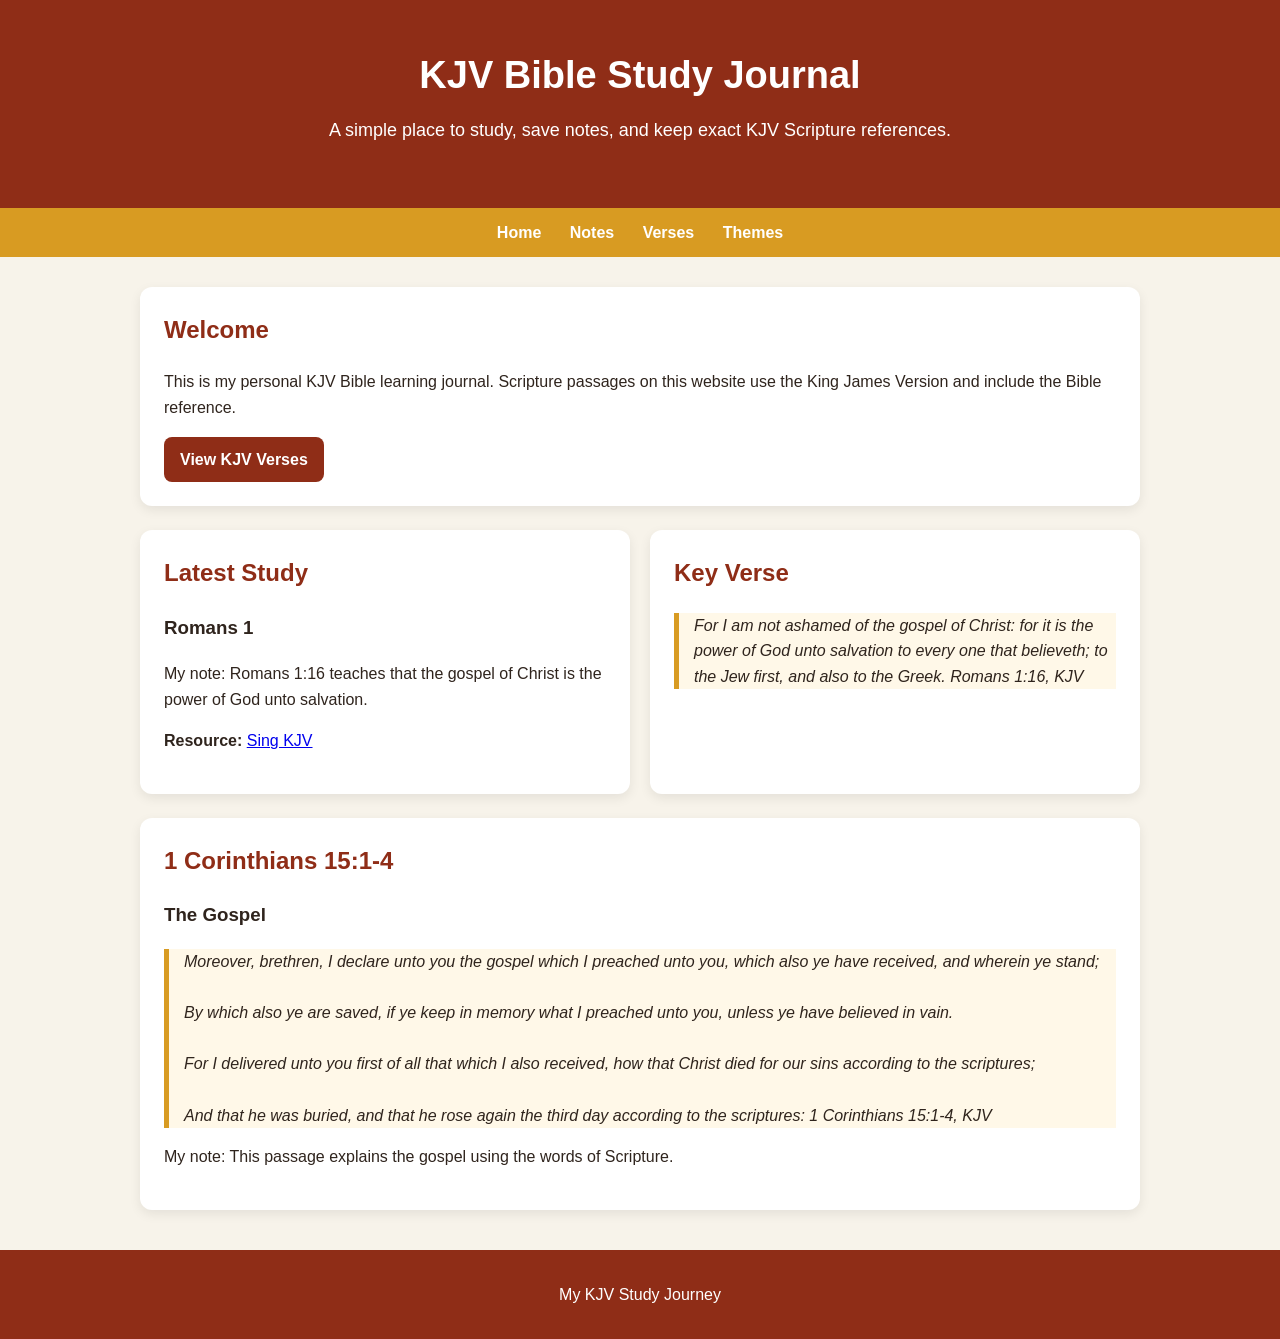
<file: index.html>
<!DOCTYPE html>
<html lang="en">
<head>
  <meta charset="UTF-8">
  <meta name="viewport" content="width=device-width, initial-scale=1.0">
  <title>KJV Bible Study Journal</title>
  <link rel="stylesheet" href="style.css">
</head>
<body>

  <header>
    <h1>KJV Bible Study Journal</h1>
    <p>A simple place to study, save notes, and keep exact KJV Scripture references.</p>
  </header>

  <nav>
    <a href="index.html">Home</a>
    <a href="notes.html">Notes</a>
    <a href="verses.html">Verses</a>
    <a href="themes.html">Themes</a>
  </nav>

  <main class="container">
    <section class="card">
      <h2>Welcome</h2>
      <p>This is my personal KJV Bible learning journal. Scripture passages on this website use the King James Version and include the Bible reference.</p>
      <a class="button" href="verses.html">View KJV Verses</a>
    </section>

    <section class="grid">
      <div class="card">
        <h2>Latest Study</h2>
        <h3>Romans 1</h3>
        <p><span class="note-label">My note:</span> Romans 1:16 teaches that the gospel of Christ is the power of God unto salvation.</p>
        <p><strong>Resource:</strong> <a href="https://singthekjv.app/scripture-songs" target="_blank">Sing KJV</a></p>
      </div>

      <div class="card">
        <h2>Key Verse</h2>
        <p class="verse">
          For I am not ashamed of the gospel of Christ: for it is the power of God unto salvation to every one that believeth; to the Jew first, and also to the Greek.
          <span class="citation">Romans 1:16, KJV</span>
        </p>
      </div>
    </section>

    <section class="card">
      <h2>1 Corinthians 15:1-4</h2>
      <h3>The Gospel</h3>
      <p class="verse">
        Moreover, brethren, I declare unto you the gospel which I preached unto you, which also ye have received, and wherein ye stand;<br><br>
        By which also ye are saved, if ye keep in memory what I preached unto you, unless ye have believed in vain.<br><br>
        For I delivered unto you first of all that which I also received, how that Christ died for our sins according to the scriptures;<br><br>
        And that he was buried, and that he rose again the third day according to the scriptures:
        <span class="citation">1 Corinthians 15:1-4, KJV</span>
      </p>
      <p><span class="note-label">My note:</span> This passage explains the gospel using the words of Scripture.</p>
    </section>
  </main>

  <footer>
    <p>My KJV Study Journey</p>
  </footer>

</body>
</html>
</file>
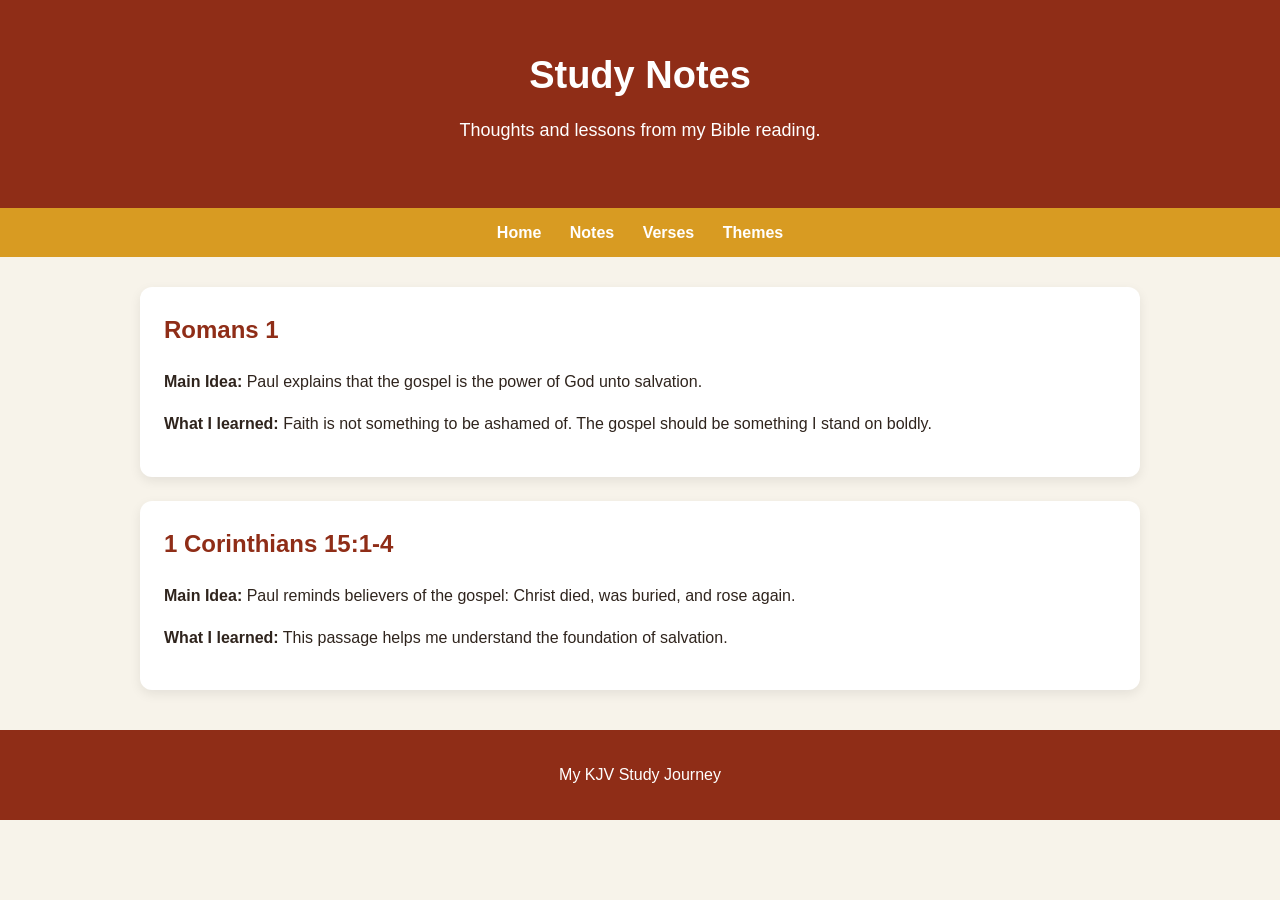
<file: notes.html>
<!DOCTYPE html>
<html lang="en">
<head>
  <meta charset="UTF-8">
  <meta name="viewport" content="width=device-width, initial-scale=1.0">
  <title>Study Notes | KJV Bible Study Journal</title>
  <link rel="stylesheet" href="style.css">
</head>
<body>

  <header>
    <h1>Study Notes</h1>
    <p>Thoughts and lessons from my Bible reading.</p>
  </header>

  <nav>
    <a href="index.html">Home</a>
    <a href="notes.html">Notes</a>
    <a href="verses.html">Verses</a>
    <a href="themes.html">Themes</a>
  </nav>

  <main class="container">
    <section class="card">
      <h2>Romans 1</h2>
      <p><strong>Main Idea:</strong> Paul explains that the gospel is the power of God unto salvation.</p>
      <p><strong>What I learned:</strong> Faith is not something to be ashamed of. The gospel should be something I stand on boldly.</p>
    </section>

    <section class="card">
      <h2>1 Corinthians 15:1-4</h2>
      <p><strong>Main Idea:</strong> Paul reminds believers of the gospel: Christ died, was buried, and rose again.</p>
      <p><strong>What I learned:</strong> This passage helps me understand the foundation of salvation.</p>
    </section>
  </main>

  <footer>
    <p>My KJV Study Journey</p>
  </footer>

</body>
</html>
</file>
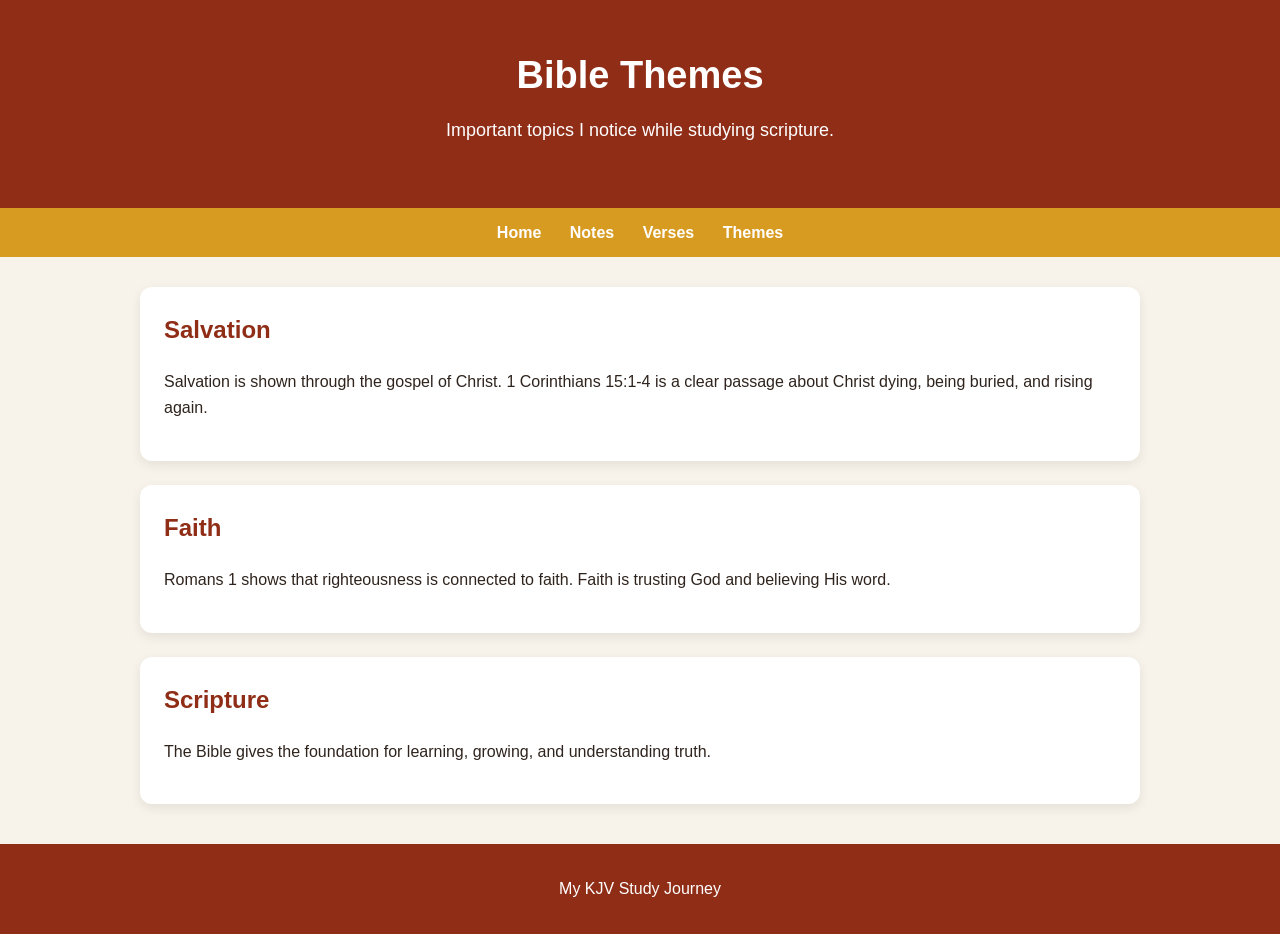
<file: themes.html>
<!DOCTYPE html>
<html lang="en">
<head>
  <meta charset="UTF-8">
  <meta name="viewport" content="width=device-width, initial-scale=1.0">
  <title>Bible Themes | KJV Bible Study Journal</title>
  <link rel="stylesheet" href="style.css">
</head>
<body>

  <header>
    <h1>Bible Themes</h1>
    <p>Important topics I notice while studying scripture.</p>
  </header>

  <nav>
    <a href="index.html">Home</a>
    <a href="notes.html">Notes</a>
    <a href="verses.html">Verses</a>
    <a href="themes.html">Themes</a>
  </nav>

  <main class="container">
    <section class="card">
      <h2>Salvation</h2>
      <p>Salvation is shown through the gospel of Christ. 1 Corinthians 15:1-4 is a clear passage about Christ dying, being buried, and rising again.</p>
    </section>

    <section class="card">
      <h2>Faith</h2>
      <p>Romans 1 shows that righteousness is connected to faith. Faith is trusting God and believing His word.</p>
    </section>

    <section class="card">
      <h2>Scripture</h2>
      <p>The Bible gives the foundation for learning, growing, and understanding truth.</p>
    </section>
  </main>

  <footer>
    <p>My KJV Study Journey</p>
  </footer>

</body>
</html>
</file>
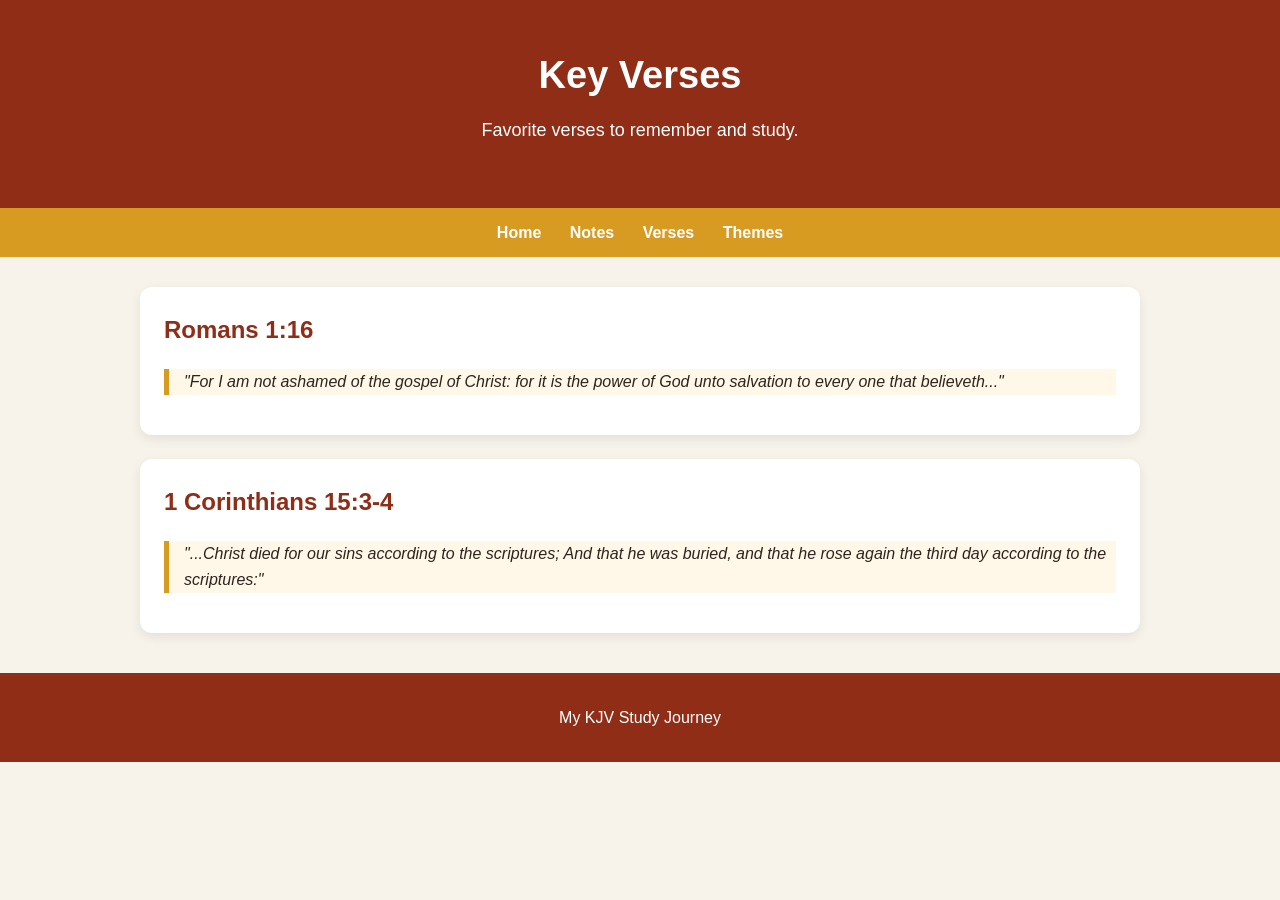
<file: verses.html>
<!DOCTYPE html>
<html lang="en">
<head>
  <meta charset="UTF-8">
  <meta name="viewport" content="width=device-width, initial-scale=1.0">
  <title>Key Verses | KJV Bible Study Journal</title>
  <link rel="stylesheet" href="style.css">
</head>
<body>

  <header>
    <h1>Key Verses</h1>
    <p>Favorite verses to remember and study.</p>
  </header>

  <nav>
    <a href="index.html">Home</a>
    <a href="notes.html">Notes</a>
    <a href="verses.html">Verses</a>
    <a href="themes.html">Themes</a>
  </nav>

  <main class="container">
    <section class="card">
      <h2>Romans 1:16</h2>
      <p class="verse">"For I am not ashamed of the gospel of Christ: for it is the power of God unto salvation to every one that believeth..."</p>
    </section>

    <section class="card">
      <h2>1 Corinthians 15:3-4</h2>
      <p class="verse">"...Christ died for our sins according to the scriptures; And that he was buried, and that he rose again the third day according to the scriptures:"</p>
    </section>
  </main>

  <footer>
    <p>My KJV Study Journey</p>
  </footer>

</body>
</html>
</file>
<file: style.css>
/*
  KJV Bible Study Journal Styles
  This file controls the colors, spacing, and layout for every page.
*/

/* This makes padding easier to control on every element. */
* {
  box-sizing: border-box;
}

body {
  margin: 0;
  font-family: Arial, sans-serif;
  background-color: #f7f3ea;
  color: #2f241d;
  line-height: 1.6;
}

/* Header / Hero Section */
header {
  background-color: #8f2d17;
  color: white;
  text-align: center;
  padding: 45px 20px;
}

header h1 {
  margin: 0;
  font-size: 38px;
}

header p {
  margin-top: 10px;
  font-size: 18px;
}

/* Navigation Bar */
nav {
  background-color: #d89b22;
  padding: 12px;
  text-align: center;
}

nav a {
  color: white;
  text-decoration: none;
  font-weight: bold;
  margin: 0 12px;
}

nav a:hover {
  text-decoration: underline;
}

/* Main page container */
.container {
  width: 90%;
  max-width: 1000px;
  margin: 30px auto;
}

/* Cards are the white boxes on the page. */
.card {
  background-color: white;
  border-radius: 12px;
  padding: 24px;
  margin-bottom: 24px;
  box-shadow: 0 4px 12px rgba(0, 0, 0, 0.08);
}

.card h2 {
  color: #8f2d17;
  margin-top: 0;
}

/* Two-column section for the home page */
.grid {
  display: grid;
  grid-template-columns: repeat(2, 1fr);
  gap: 20px;
}

/* Verse styling */
.verse {
  border-left: 5px solid #d89b22;
  padding-left: 15px;
  font-style: italic;
  background-color: #fff8e8;
}

.button {
  display: inline-block;
  background-color: #8f2d17;
  color: white;
  padding: 10px 16px;
  border-radius: 8px;
  text-decoration: none;
  font-weight: bold;
}

.button:hover {
  background-color: #6f2111;
}

footer {
  background-color: #8f2d17;
  color: white;
  text-align: center;
  padding: 16px;
  margin-top: 40px;
}

/* This makes the website look good on phones. */
@media (max-width: 700px) {
  header h1 {
    font-size: 30px;
  }

  nav a {
    display: block;
    margin: 8px 0;
  }

  .grid {
    grid-template-columns: 1fr;
  }
}
</file>
